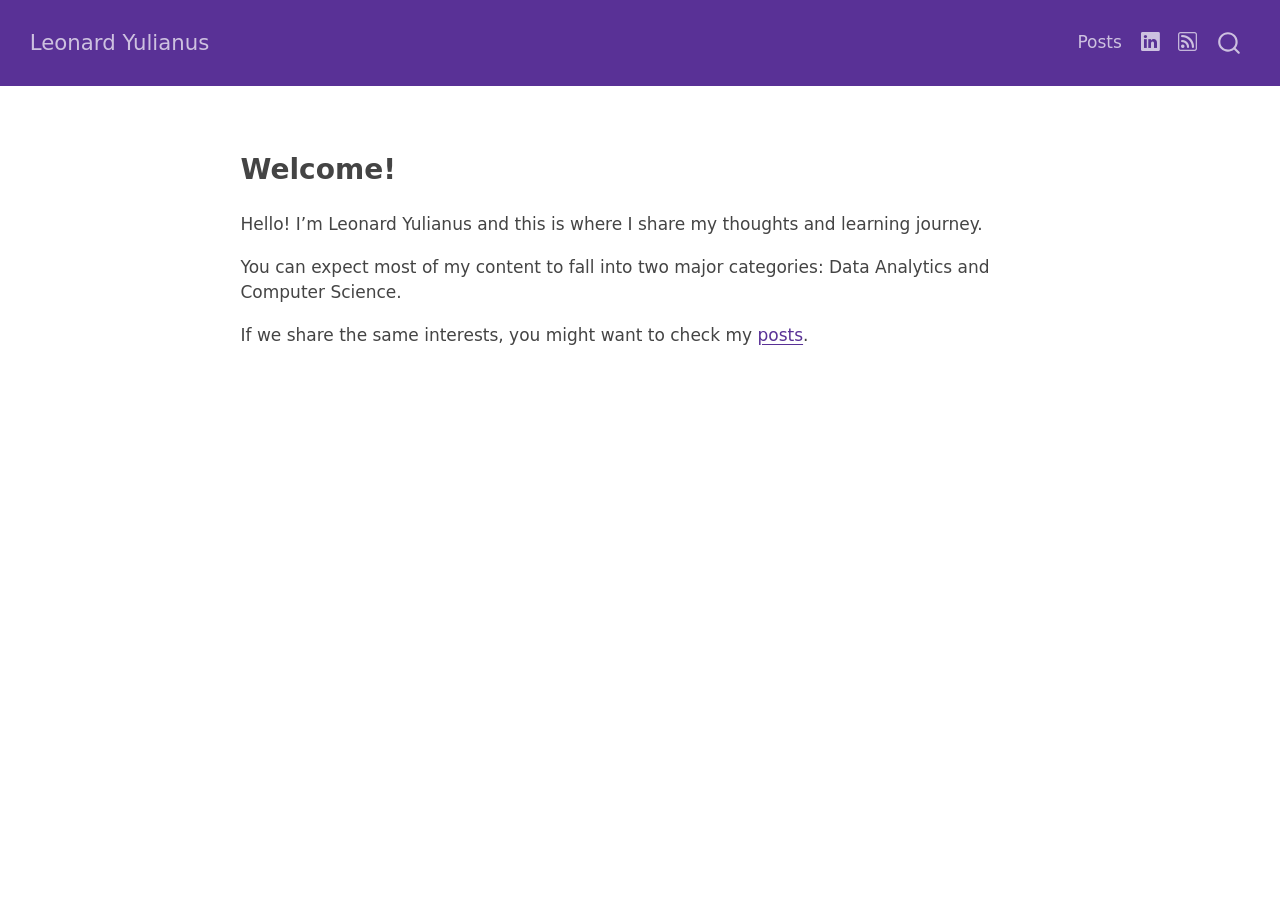
<file: index.html>
<!DOCTYPE html>
<html xmlns="http://www.w3.org/1999/xhtml" lang="en" xml:lang="en"><head>

<meta charset="utf-8">
<meta name="generator" content="quarto-1.8.26">

<meta name="viewport" content="width=device-width, initial-scale=1.0, user-scalable=yes">


<title>Leonard Yulianus</title>
<style>
code{white-space: pre-wrap;}
span.smallcaps{font-variant: small-caps;}
div.columns{display: flex; gap: min(4vw, 1.5em);}
div.column{flex: auto; overflow-x: auto;}
div.hanging-indent{margin-left: 1.5em; text-indent: -1.5em;}
ul.task-list{list-style: none;}
ul.task-list li input[type="checkbox"] {
  width: 0.8em;
  margin: 0 0.8em 0.2em -1em; /* quarto-specific, see https://github.com/quarto-dev/quarto-cli/issues/4556 */ 
  vertical-align: middle;
}
</style>


<script src="site_libs/quarto-nav/quarto-nav.js"></script>
<script src="site_libs/quarto-nav/headroom.min.js"></script>
<script src="site_libs/clipboard/clipboard.min.js"></script>
<script src="site_libs/quarto-search/autocomplete.umd.js"></script>
<script src="site_libs/quarto-search/fuse.min.js"></script>
<script src="site_libs/quarto-search/quarto-search.js"></script>
<meta name="quarto:offset" content="./">
<script src="site_libs/quarto-html/quarto.js" type="module"></script>
<script src="site_libs/quarto-html/tabsets/tabsets.js" type="module"></script>
<script src="site_libs/quarto-html/axe/axe-check.js" type="module"></script>
<script src="site_libs/quarto-html/popper.min.js"></script>
<script src="site_libs/quarto-html/tippy.umd.min.js"></script>
<link href="site_libs/quarto-html/tippy.css" rel="stylesheet">
<link href="site_libs/quarto-html/quarto-syntax-highlighting-587c61ba64f3a5504c4d52d930310e48.css" rel="stylesheet" id="quarto-text-highlighting-styles">
<script src="site_libs/bootstrap/bootstrap.min.js"></script>
<link href="site_libs/bootstrap/bootstrap-icons.css" rel="stylesheet">
<link href="site_libs/bootstrap/bootstrap-4ac633fbe50a0a69afdf1673e3f5e497.min.css" rel="stylesheet" append-hash="true" id="quarto-bootstrap" data-mode="light">
<script id="quarto-search-options" type="application/json">{
  "location": "navbar",
  "copy-button": false,
  "collapse-after": 3,
  "panel-placement": "end",
  "type": "overlay",
  "limit": 50,
  "keyboard-shortcut": [
    "f",
    "/",
    "s"
  ],
  "show-item-context": false,
  "language": {
    "search-no-results-text": "No results",
    "search-matching-documents-text": "matching documents",
    "search-copy-link-title": "Copy link to search",
    "search-hide-matches-text": "Hide additional matches",
    "search-more-match-text": "more match in this document",
    "search-more-matches-text": "more matches in this document",
    "search-clear-button-title": "Clear",
    "search-text-placeholder": "",
    "search-detached-cancel-button-title": "Cancel",
    "search-submit-button-title": "Submit",
    "search-label": "Search"
  }
}</script>
<script async="" src="https://www.googletagmanager.com/gtag/js?id=G-YJ31ZEQ0PZ"></script>

<script type="text/javascript">

window.dataLayer = window.dataLayer || [];
function gtag(){dataLayer.push(arguments);}
gtag('js', new Date());
gtag('config', 'G-YJ31ZEQ0PZ', { 'anonymize_ip': true});
</script>


<link rel="stylesheet" href="styles.css">
</head>

<body class="nav-fixed fullcontent quarto-light">

<div id="quarto-search-results"></div>
  <header id="quarto-header" class="headroom fixed-top">
    <nav class="navbar navbar-expand-lg " data-bs-theme="dark">
      <div class="navbar-container container-fluid">
      <div class="navbar-brand-container mx-auto">
    <a class="navbar-brand" href="./index.html">
    <span class="navbar-title">Leonard Yulianus</span>
    </a>
  </div>
            <div id="quarto-search" class="" title="Search"></div>
          <button class="navbar-toggler" type="button" data-bs-toggle="collapse" data-bs-target="#navbarCollapse" aria-controls="navbarCollapse" role="menu" aria-expanded="false" aria-label="Toggle navigation" onclick="if (window.quartoToggleHeadroom) { window.quartoToggleHeadroom(); }">
  <span class="navbar-toggler-icon"></span>
</button>
          <div class="collapse navbar-collapse" id="navbarCollapse">
            <ul class="navbar-nav navbar-nav-scroll ms-auto">
  <li class="nav-item">
    <a class="nav-link" href="./blog.html"> 
<span class="menu-text">Posts</span></a>
  </li>  
  <li class="nav-item compact">
    <a class="nav-link" href="https://www.linkedin.com/in/leonardys"> <i class="bi bi-linkedin" role="img">
</i> 
<span class="menu-text"></span></a>
  </li>  
  <li class="nav-item compact">
    <a class="nav-link" href="./index.xml"> <i class="bi bi-rss" role="img">
</i> 
<span class="menu-text"></span></a>
  </li>  
</ul>
          </div> <!-- /navcollapse -->
            <div class="quarto-navbar-tools">
</div>
      </div> <!-- /container-fluid -->
    </nav>
</header>
<!-- content -->
<div id="quarto-content" class="quarto-container page-columns page-rows-contents page-layout-article page-navbar">
<!-- sidebar -->
<!-- margin-sidebar -->
    
<!-- main -->
<div class="quarto-about-solana column-body">
  <div class="about-entity">
    <div class="entity-contents">
      <header id="title-block-header" class="quarto-title-block"></header> 
      <div class="about-contents"><main class="content" id="quarto-document-content">
<section id="welcome" class="level2">
<h2 data-anchor-id="welcome">Welcome!</h2>
<p>Hello! I’m Leonard Yulianus and this is where I share my thoughts and learning journey.</p>
<p>You can expect most of my content to fall into two major categories: Data Analytics and Computer Science.</p>
<p>If we share the same interests, you might want to check my <a href="blog.html">posts</a>.</p>


</section>
</main></div>
    </div>
  </div>
</div>
 <!-- /main -->
<script id="quarto-html-after-body" type="application/javascript">
  window.document.addEventListener("DOMContentLoaded", function (event) {
    const isCodeAnnotation = (el) => {
      for (const clz of el.classList) {
        if (clz.startsWith('code-annotation-')) {                     
          return true;
        }
      }
      return false;
    }
    const onCopySuccess = function(e) {
      // button target
      const button = e.trigger;
      // don't keep focus
      button.blur();
      // flash "checked"
      button.classList.add('code-copy-button-checked');
      var currentTitle = button.getAttribute("title");
      button.setAttribute("title", "Copied!");
      let tooltip;
      if (window.bootstrap) {
        button.setAttribute("data-bs-toggle", "tooltip");
        button.setAttribute("data-bs-placement", "left");
        button.setAttribute("data-bs-title", "Copied!");
        tooltip = new bootstrap.Tooltip(button, 
          { trigger: "manual", 
            customClass: "code-copy-button-tooltip",
            offset: [0, -8]});
        tooltip.show();    
      }
      setTimeout(function() {
        if (tooltip) {
          tooltip.hide();
          button.removeAttribute("data-bs-title");
          button.removeAttribute("data-bs-toggle");
          button.removeAttribute("data-bs-placement");
        }
        button.setAttribute("title", currentTitle);
        button.classList.remove('code-copy-button-checked');
      }, 1000);
      // clear code selection
      e.clearSelection();
    }
    const getTextToCopy = function(trigger) {
      const outerScaffold = trigger.parentElement.cloneNode(true);
      const codeEl = outerScaffold.querySelector('code');
      for (const childEl of codeEl.children) {
        if (isCodeAnnotation(childEl)) {
          childEl.remove();
        }
      }
      return codeEl.innerText;
    }
    const clipboard = new window.ClipboardJS('.code-copy-button:not([data-in-quarto-modal])', {
      text: getTextToCopy
    });
    clipboard.on('success', onCopySuccess);
    if (window.document.getElementById('quarto-embedded-source-code-modal')) {
      const clipboardModal = new window.ClipboardJS('.code-copy-button[data-in-quarto-modal]', {
        text: getTextToCopy,
        container: window.document.getElementById('quarto-embedded-source-code-modal')
      });
      clipboardModal.on('success', onCopySuccess);
    }
      var localhostRegex = new RegExp(/^(?:http|https):\/\/localhost\:?[0-9]*\//);
      var mailtoRegex = new RegExp(/^mailto:/);
        var filterRegex = new RegExp("https:\/\/leonardys\.github\.io");
      var isInternal = (href) => {
          return filterRegex.test(href) || localhostRegex.test(href) || mailtoRegex.test(href);
      }
      // Inspect non-navigation links and adorn them if external
     var links = window.document.querySelectorAll('a[href]:not(.nav-link):not(.navbar-brand):not(.toc-action):not(.sidebar-link):not(.sidebar-item-toggle):not(.pagination-link):not(.no-external):not([aria-hidden]):not(.dropdown-item):not(.quarto-navigation-tool):not(.about-link)');
      for (var i=0; i<links.length; i++) {
        const link = links[i];
        if (!isInternal(link.href)) {
          // undo the damage that might have been done by quarto-nav.js in the case of
          // links that we want to consider external
          if (link.dataset.originalHref !== undefined) {
            link.href = link.dataset.originalHref;
          }
        }
      }
    function tippyHover(el, contentFn, onTriggerFn, onUntriggerFn) {
      const config = {
        allowHTML: true,
        maxWidth: 500,
        delay: 100,
        arrow: false,
        appendTo: function(el) {
            return el.parentElement;
        },
        interactive: true,
        interactiveBorder: 10,
        theme: 'quarto',
        placement: 'bottom-start',
      };
      if (contentFn) {
        config.content = contentFn;
      }
      if (onTriggerFn) {
        config.onTrigger = onTriggerFn;
      }
      if (onUntriggerFn) {
        config.onUntrigger = onUntriggerFn;
      }
      window.tippy(el, config); 
    }
    const noterefs = window.document.querySelectorAll('a[role="doc-noteref"]');
    for (var i=0; i<noterefs.length; i++) {
      const ref = noterefs[i];
      tippyHover(ref, function() {
        // use id or data attribute instead here
        let href = ref.getAttribute('data-footnote-href') || ref.getAttribute('href');
        try { href = new URL(href).hash; } catch {}
        const id = href.replace(/^#\/?/, "");
        const note = window.document.getElementById(id);
        if (note) {
          return note.innerHTML;
        } else {
          return "";
        }
      });
    }
    const xrefs = window.document.querySelectorAll('a.quarto-xref');
    const processXRef = (id, note) => {
      // Strip column container classes
      const stripColumnClz = (el) => {
        el.classList.remove("page-full", "page-columns");
        if (el.children) {
          for (const child of el.children) {
            stripColumnClz(child);
          }
        }
      }
      stripColumnClz(note)
      if (id === null || id.startsWith('sec-')) {
        // Special case sections, only their first couple elements
        const container = document.createElement("div");
        if (note.children && note.children.length > 2) {
          container.appendChild(note.children[0].cloneNode(true));
          for (let i = 1; i < note.children.length; i++) {
            const child = note.children[i];
            if (child.tagName === "P" && child.innerText === "") {
              continue;
            } else {
              container.appendChild(child.cloneNode(true));
              break;
            }
          }
          if (window.Quarto?.typesetMath) {
            window.Quarto.typesetMath(container);
          }
          return container.innerHTML
        } else {
          if (window.Quarto?.typesetMath) {
            window.Quarto.typesetMath(note);
          }
          return note.innerHTML;
        }
      } else {
        // Remove any anchor links if they are present
        const anchorLink = note.querySelector('a.anchorjs-link');
        if (anchorLink) {
          anchorLink.remove();
        }
        if (window.Quarto?.typesetMath) {
          window.Quarto.typesetMath(note);
        }
        if (note.classList.contains("callout")) {
          return note.outerHTML;
        } else {
          return note.innerHTML;
        }
      }
    }
    for (var i=0; i<xrefs.length; i++) {
      const xref = xrefs[i];
      tippyHover(xref, undefined, function(instance) {
        instance.disable();
        let url = xref.getAttribute('href');
        let hash = undefined; 
        if (url.startsWith('#')) {
          hash = url;
        } else {
          try { hash = new URL(url).hash; } catch {}
        }
        if (hash) {
          const id = hash.replace(/^#\/?/, "");
          const note = window.document.getElementById(id);
          if (note !== null) {
            try {
              const html = processXRef(id, note.cloneNode(true));
              instance.setContent(html);
            } finally {
              instance.enable();
              instance.show();
            }
          } else {
            // See if we can fetch this
            fetch(url.split('#')[0])
            .then(res => res.text())
            .then(html => {
              const parser = new DOMParser();
              const htmlDoc = parser.parseFromString(html, "text/html");
              const note = htmlDoc.getElementById(id);
              if (note !== null) {
                const html = processXRef(id, note);
                instance.setContent(html);
              } 
            }).finally(() => {
              instance.enable();
              instance.show();
            });
          }
        } else {
          // See if we can fetch a full url (with no hash to target)
          // This is a special case and we should probably do some content thinning / targeting
          fetch(url)
          .then(res => res.text())
          .then(html => {
            const parser = new DOMParser();
            const htmlDoc = parser.parseFromString(html, "text/html");
            const note = htmlDoc.querySelector('main.content');
            if (note !== null) {
              // This should only happen for chapter cross references
              // (since there is no id in the URL)
              // remove the first header
              if (note.children.length > 0 && note.children[0].tagName === "HEADER") {
                note.children[0].remove();
              }
              const html = processXRef(null, note);
              instance.setContent(html);
            } 
          }).finally(() => {
            instance.enable();
            instance.show();
          });
        }
      }, function(instance) {
      });
    }
        let selectedAnnoteEl;
        const selectorForAnnotation = ( cell, annotation) => {
          let cellAttr = 'data-code-cell="' + cell + '"';
          let lineAttr = 'data-code-annotation="' +  annotation + '"';
          const selector = 'span[' + cellAttr + '][' + lineAttr + ']';
          return selector;
        }
        const selectCodeLines = (annoteEl) => {
          const doc = window.document;
          const targetCell = annoteEl.getAttribute("data-target-cell");
          const targetAnnotation = annoteEl.getAttribute("data-target-annotation");
          const annoteSpan = window.document.querySelector(selectorForAnnotation(targetCell, targetAnnotation));
          const lines = annoteSpan.getAttribute("data-code-lines").split(",");
          const lineIds = lines.map((line) => {
            return targetCell + "-" + line;
          })
          let top = null;
          let height = null;
          let parent = null;
          if (lineIds.length > 0) {
              //compute the position of the single el (top and bottom and make a div)
              const el = window.document.getElementById(lineIds[0]);
              top = el.offsetTop;
              height = el.offsetHeight;
              parent = el.parentElement.parentElement;
            if (lineIds.length > 1) {
              const lastEl = window.document.getElementById(lineIds[lineIds.length - 1]);
              const bottom = lastEl.offsetTop + lastEl.offsetHeight;
              height = bottom - top;
            }
            if (top !== null && height !== null && parent !== null) {
              // cook up a div (if necessary) and position it 
              let div = window.document.getElementById("code-annotation-line-highlight");
              if (div === null) {
                div = window.document.createElement("div");
                div.setAttribute("id", "code-annotation-line-highlight");
                div.style.position = 'absolute';
                parent.appendChild(div);
              }
              div.style.top = top - 2 + "px";
              div.style.height = height + 4 + "px";
              div.style.left = 0;
              let gutterDiv = window.document.getElementById("code-annotation-line-highlight-gutter");
              if (gutterDiv === null) {
                gutterDiv = window.document.createElement("div");
                gutterDiv.setAttribute("id", "code-annotation-line-highlight-gutter");
                gutterDiv.style.position = 'absolute';
                const codeCell = window.document.getElementById(targetCell);
                const gutter = codeCell.querySelector('.code-annotation-gutter');
                gutter.appendChild(gutterDiv);
              }
              gutterDiv.style.top = top - 2 + "px";
              gutterDiv.style.height = height + 4 + "px";
            }
            selectedAnnoteEl = annoteEl;
          }
        };
        const unselectCodeLines = () => {
          const elementsIds = ["code-annotation-line-highlight", "code-annotation-line-highlight-gutter"];
          elementsIds.forEach((elId) => {
            const div = window.document.getElementById(elId);
            if (div) {
              div.remove();
            }
          });
          selectedAnnoteEl = undefined;
        };
          // Handle positioning of the toggle
      window.addEventListener(
        "resize",
        throttle(() => {
          elRect = undefined;
          if (selectedAnnoteEl) {
            selectCodeLines(selectedAnnoteEl);
          }
        }, 10)
      );
      function throttle(fn, ms) {
      let throttle = false;
      let timer;
        return (...args) => {
          if(!throttle) { // first call gets through
              fn.apply(this, args);
              throttle = true;
          } else { // all the others get throttled
              if(timer) clearTimeout(timer); // cancel #2
              timer = setTimeout(() => {
                fn.apply(this, args);
                timer = throttle = false;
              }, ms);
          }
        };
      }
        // Attach click handler to the DT
        const annoteDls = window.document.querySelectorAll('dt[data-target-cell]');
        for (const annoteDlNode of annoteDls) {
          annoteDlNode.addEventListener('click', (event) => {
            const clickedEl = event.target;
            if (clickedEl !== selectedAnnoteEl) {
              unselectCodeLines();
              const activeEl = window.document.querySelector('dt[data-target-cell].code-annotation-active');
              if (activeEl) {
                activeEl.classList.remove('code-annotation-active');
              }
              selectCodeLines(clickedEl);
              clickedEl.classList.add('code-annotation-active');
            } else {
              // Unselect the line
              unselectCodeLines();
              clickedEl.classList.remove('code-annotation-active');
            }
          });
        }
    const findCites = (el) => {
      const parentEl = el.parentElement;
      if (parentEl) {
        const cites = parentEl.dataset.cites;
        if (cites) {
          return {
            el,
            cites: cites.split(' ')
          };
        } else {
          return findCites(el.parentElement)
        }
      } else {
        return undefined;
      }
    };
    var bibliorefs = window.document.querySelectorAll('a[role="doc-biblioref"]');
    for (var i=0; i<bibliorefs.length; i++) {
      const ref = bibliorefs[i];
      const citeInfo = findCites(ref);
      if (citeInfo) {
        tippyHover(citeInfo.el, function() {
          var popup = window.document.createElement('div');
          citeInfo.cites.forEach(function(cite) {
            var citeDiv = window.document.createElement('div');
            citeDiv.classList.add('hanging-indent');
            citeDiv.classList.add('csl-entry');
            var biblioDiv = window.document.getElementById('ref-' + cite);
            if (biblioDiv) {
              citeDiv.innerHTML = biblioDiv.innerHTML;
            }
            popup.appendChild(citeDiv);
          });
          return popup.innerHTML;
        });
      }
    }
  });
  </script>
</div> <!-- /content -->




</body></html>
</file>
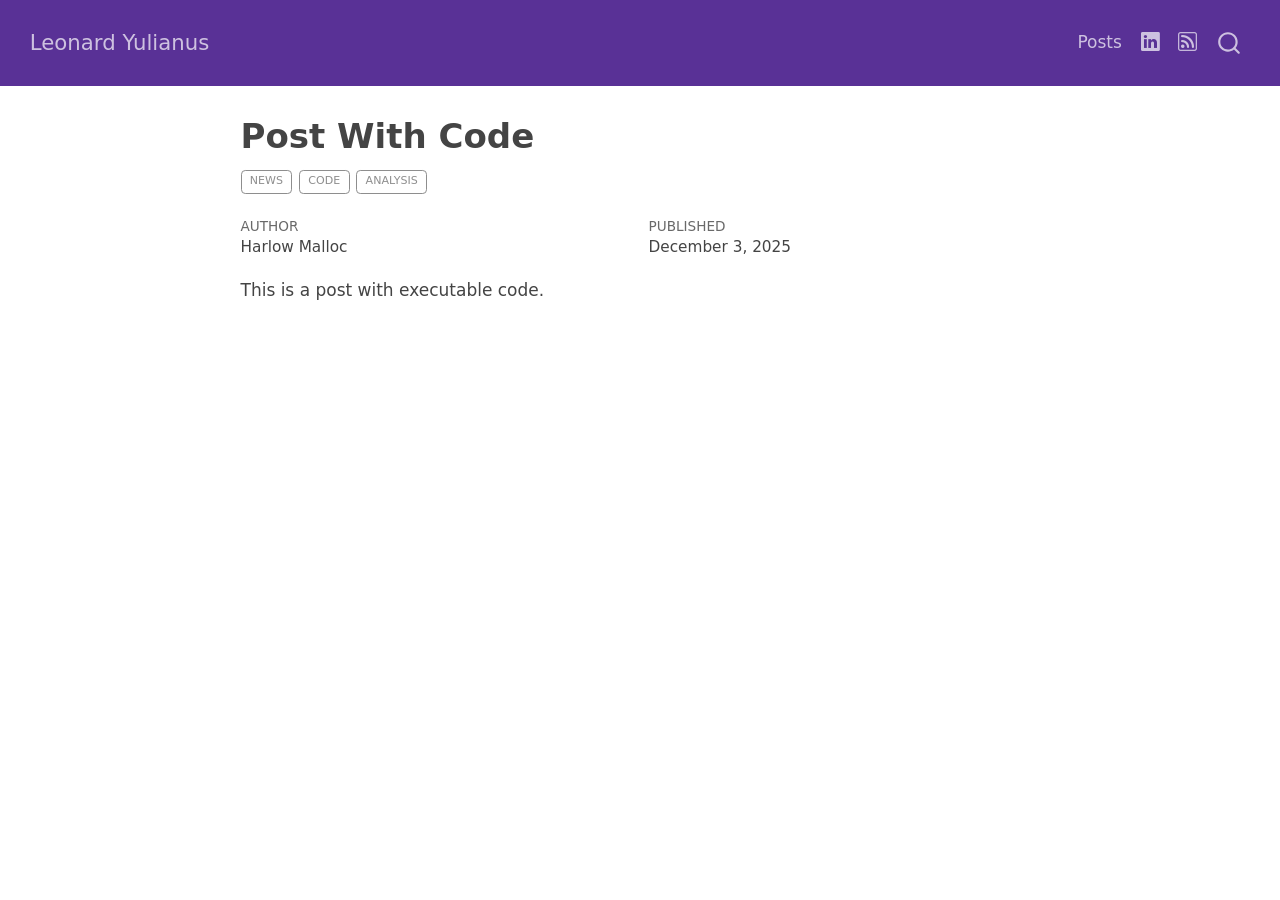
<file: posts/post-with-code/index.html>
<!DOCTYPE html>
<html xmlns="http://www.w3.org/1999/xhtml" lang="en" xml:lang="en"><head>

<meta charset="utf-8">
<meta name="generator" content="quarto-1.8.26">

<meta name="viewport" content="width=device-width, initial-scale=1.0, user-scalable=yes">

<meta name="author" content="Harlow Malloc">
<meta name="dcterms.date" content="2025-12-03">

<title>Post With Code – Leonard Yulianus</title>
<style>
code{white-space: pre-wrap;}
span.smallcaps{font-variant: small-caps;}
div.columns{display: flex; gap: min(4vw, 1.5em);}
div.column{flex: auto; overflow-x: auto;}
div.hanging-indent{margin-left: 1.5em; text-indent: -1.5em;}
ul.task-list{list-style: none;}
ul.task-list li input[type="checkbox"] {
  width: 0.8em;
  margin: 0 0.8em 0.2em -1em; /* quarto-specific, see https://github.com/quarto-dev/quarto-cli/issues/4556 */ 
  vertical-align: middle;
}
</style>


<script src="../../site_libs/quarto-nav/quarto-nav.js"></script>
<script src="../../site_libs/quarto-nav/headroom.min.js"></script>
<script src="../../site_libs/clipboard/clipboard.min.js"></script>
<script src="../../site_libs/quarto-search/autocomplete.umd.js"></script>
<script src="../../site_libs/quarto-search/fuse.min.js"></script>
<script src="../../site_libs/quarto-search/quarto-search.js"></script>
<meta name="quarto:offset" content="../../">
<script src="../../site_libs/quarto-html/quarto.js" type="module"></script>
<script src="../../site_libs/quarto-html/tabsets/tabsets.js" type="module"></script>
<script src="../../site_libs/quarto-html/axe/axe-check.js" type="module"></script>
<script src="../../site_libs/quarto-html/popper.min.js"></script>
<script src="../../site_libs/quarto-html/tippy.umd.min.js"></script>
<script src="../../site_libs/quarto-html/anchor.min.js"></script>
<link href="../../site_libs/quarto-html/tippy.css" rel="stylesheet">
<link href="../../site_libs/quarto-html/quarto-syntax-highlighting-587c61ba64f3a5504c4d52d930310e48.css" rel="stylesheet" id="quarto-text-highlighting-styles">
<script src="../../site_libs/bootstrap/bootstrap.min.js"></script>
<link href="../../site_libs/bootstrap/bootstrap-icons.css" rel="stylesheet">
<link href="../../site_libs/bootstrap/bootstrap-4ac633fbe50a0a69afdf1673e3f5e497.min.css" rel="stylesheet" append-hash="true" id="quarto-bootstrap" data-mode="light">
<script id="quarto-search-options" type="application/json">{
  "location": "navbar",
  "copy-button": false,
  "collapse-after": 3,
  "panel-placement": "end",
  "type": "overlay",
  "limit": 50,
  "keyboard-shortcut": [
    "f",
    "/",
    "s"
  ],
  "show-item-context": false,
  "language": {
    "search-no-results-text": "No results",
    "search-matching-documents-text": "matching documents",
    "search-copy-link-title": "Copy link to search",
    "search-hide-matches-text": "Hide additional matches",
    "search-more-match-text": "more match in this document",
    "search-more-matches-text": "more matches in this document",
    "search-clear-button-title": "Clear",
    "search-text-placeholder": "",
    "search-detached-cancel-button-title": "Cancel",
    "search-submit-button-title": "Submit",
    "search-label": "Search"
  }
}</script>


<link rel="stylesheet" href="../../styles.css">
</head>

<body class="nav-fixed fullcontent quarto-light">

<div id="quarto-search-results"></div>
  <header id="quarto-header" class="headroom fixed-top">
    <nav class="navbar navbar-expand-lg " data-bs-theme="dark">
      <div class="navbar-container container-fluid">
      <div class="navbar-brand-container mx-auto">
    <a class="navbar-brand" href="../../index.html">
    <span class="navbar-title">Leonard Yulianus</span>
    </a>
  </div>
            <div id="quarto-search" class="" title="Search"></div>
          <button class="navbar-toggler" type="button" data-bs-toggle="collapse" data-bs-target="#navbarCollapse" aria-controls="navbarCollapse" role="menu" aria-expanded="false" aria-label="Toggle navigation" onclick="if (window.quartoToggleHeadroom) { window.quartoToggleHeadroom(); }">
  <span class="navbar-toggler-icon"></span>
</button>
          <div class="collapse navbar-collapse" id="navbarCollapse">
            <ul class="navbar-nav navbar-nav-scroll ms-auto">
  <li class="nav-item">
    <a class="nav-link" href="../../blog.html"> 
<span class="menu-text">Posts</span></a>
  </li>  
  <li class="nav-item compact">
    <a class="nav-link" href="https://www.linkedin.com/in/leonardys"> <i class="bi bi-linkedin" role="img">
</i> 
<span class="menu-text"></span></a>
  </li>  
  <li class="nav-item compact">
    <a class="nav-link" href="../../index.xml"> <i class="bi bi-rss" role="img">
</i> 
<span class="menu-text"></span></a>
  </li>  
</ul>
          </div> <!-- /navcollapse -->
            <div class="quarto-navbar-tools">
</div>
      </div> <!-- /container-fluid -->
    </nav>
</header>
<!-- content -->
<div id="quarto-content" class="quarto-container page-columns page-rows-contents page-layout-article page-navbar">
<!-- sidebar -->
<!-- margin-sidebar -->
    
<!-- main -->
<main class="content" id="quarto-document-content">

<header id="title-block-header" class="quarto-title-block default">
<div class="quarto-title">
<h1 class="title">Post With Code</h1>
  <div class="quarto-categories">
    <div class="quarto-category">news</div>
    <div class="quarto-category">code</div>
    <div class="quarto-category">analysis</div>
  </div>
  </div>



<div class="quarto-title-meta">

    <div>
    <div class="quarto-title-meta-heading">Author</div>
    <div class="quarto-title-meta-contents">
             <p>Harlow Malloc </p>
          </div>
  </div>
    
    <div>
    <div class="quarto-title-meta-heading">Published</div>
    <div class="quarto-title-meta-contents">
      <p class="date">December 3, 2025</p>
    </div>
  </div>
  
    
  </div>
  


</header>


<p>This is a post with executable code.</p>



</main> <!-- /main -->
<script id="quarto-html-after-body" type="application/javascript">
  window.document.addEventListener("DOMContentLoaded", function (event) {
    const icon = "";
    const anchorJS = new window.AnchorJS();
    anchorJS.options = {
      placement: 'right',
      icon: icon
    };
    anchorJS.add('.anchored');
    const isCodeAnnotation = (el) => {
      for (const clz of el.classList) {
        if (clz.startsWith('code-annotation-')) {                     
          return true;
        }
      }
      return false;
    }
    const onCopySuccess = function(e) {
      // button target
      const button = e.trigger;
      // don't keep focus
      button.blur();
      // flash "checked"
      button.classList.add('code-copy-button-checked');
      var currentTitle = button.getAttribute("title");
      button.setAttribute("title", "Copied!");
      let tooltip;
      if (window.bootstrap) {
        button.setAttribute("data-bs-toggle", "tooltip");
        button.setAttribute("data-bs-placement", "left");
        button.setAttribute("data-bs-title", "Copied!");
        tooltip = new bootstrap.Tooltip(button, 
          { trigger: "manual", 
            customClass: "code-copy-button-tooltip",
            offset: [0, -8]});
        tooltip.show();    
      }
      setTimeout(function() {
        if (tooltip) {
          tooltip.hide();
          button.removeAttribute("data-bs-title");
          button.removeAttribute("data-bs-toggle");
          button.removeAttribute("data-bs-placement");
        }
        button.setAttribute("title", currentTitle);
        button.classList.remove('code-copy-button-checked');
      }, 1000);
      // clear code selection
      e.clearSelection();
    }
    const getTextToCopy = function(trigger) {
      const outerScaffold = trigger.parentElement.cloneNode(true);
      const codeEl = outerScaffold.querySelector('code');
      for (const childEl of codeEl.children) {
        if (isCodeAnnotation(childEl)) {
          childEl.remove();
        }
      }
      return codeEl.innerText;
    }
    const clipboard = new window.ClipboardJS('.code-copy-button:not([data-in-quarto-modal])', {
      text: getTextToCopy
    });
    clipboard.on('success', onCopySuccess);
    if (window.document.getElementById('quarto-embedded-source-code-modal')) {
      const clipboardModal = new window.ClipboardJS('.code-copy-button[data-in-quarto-modal]', {
        text: getTextToCopy,
        container: window.document.getElementById('quarto-embedded-source-code-modal')
      });
      clipboardModal.on('success', onCopySuccess);
    }
      var localhostRegex = new RegExp(/^(?:http|https):\/\/localhost\:?[0-9]*\//);
      var mailtoRegex = new RegExp(/^mailto:/);
        var filterRegex = new RegExp("https:\/\/leonardys\.github\.io");
      var isInternal = (href) => {
          return filterRegex.test(href) || localhostRegex.test(href) || mailtoRegex.test(href);
      }
      // Inspect non-navigation links and adorn them if external
     var links = window.document.querySelectorAll('a[href]:not(.nav-link):not(.navbar-brand):not(.toc-action):not(.sidebar-link):not(.sidebar-item-toggle):not(.pagination-link):not(.no-external):not([aria-hidden]):not(.dropdown-item):not(.quarto-navigation-tool):not(.about-link)');
      for (var i=0; i<links.length; i++) {
        const link = links[i];
        if (!isInternal(link.href)) {
          // undo the damage that might have been done by quarto-nav.js in the case of
          // links that we want to consider external
          if (link.dataset.originalHref !== undefined) {
            link.href = link.dataset.originalHref;
          }
        }
      }
    function tippyHover(el, contentFn, onTriggerFn, onUntriggerFn) {
      const config = {
        allowHTML: true,
        maxWidth: 500,
        delay: 100,
        arrow: false,
        appendTo: function(el) {
            return el.parentElement;
        },
        interactive: true,
        interactiveBorder: 10,
        theme: 'quarto',
        placement: 'bottom-start',
      };
      if (contentFn) {
        config.content = contentFn;
      }
      if (onTriggerFn) {
        config.onTrigger = onTriggerFn;
      }
      if (onUntriggerFn) {
        config.onUntrigger = onUntriggerFn;
      }
      window.tippy(el, config); 
    }
    const noterefs = window.document.querySelectorAll('a[role="doc-noteref"]');
    for (var i=0; i<noterefs.length; i++) {
      const ref = noterefs[i];
      tippyHover(ref, function() {
        // use id or data attribute instead here
        let href = ref.getAttribute('data-footnote-href') || ref.getAttribute('href');
        try { href = new URL(href).hash; } catch {}
        const id = href.replace(/^#\/?/, "");
        const note = window.document.getElementById(id);
        if (note) {
          return note.innerHTML;
        } else {
          return "";
        }
      });
    }
    const xrefs = window.document.querySelectorAll('a.quarto-xref');
    const processXRef = (id, note) => {
      // Strip column container classes
      const stripColumnClz = (el) => {
        el.classList.remove("page-full", "page-columns");
        if (el.children) {
          for (const child of el.children) {
            stripColumnClz(child);
          }
        }
      }
      stripColumnClz(note)
      if (id === null || id.startsWith('sec-')) {
        // Special case sections, only their first couple elements
        const container = document.createElement("div");
        if (note.children && note.children.length > 2) {
          container.appendChild(note.children[0].cloneNode(true));
          for (let i = 1; i < note.children.length; i++) {
            const child = note.children[i];
            if (child.tagName === "P" && child.innerText === "") {
              continue;
            } else {
              container.appendChild(child.cloneNode(true));
              break;
            }
          }
          if (window.Quarto?.typesetMath) {
            window.Quarto.typesetMath(container);
          }
          return container.innerHTML
        } else {
          if (window.Quarto?.typesetMath) {
            window.Quarto.typesetMath(note);
          }
          return note.innerHTML;
        }
      } else {
        // Remove any anchor links if they are present
        const anchorLink = note.querySelector('a.anchorjs-link');
        if (anchorLink) {
          anchorLink.remove();
        }
        if (window.Quarto?.typesetMath) {
          window.Quarto.typesetMath(note);
        }
        if (note.classList.contains("callout")) {
          return note.outerHTML;
        } else {
          return note.innerHTML;
        }
      }
    }
    for (var i=0; i<xrefs.length; i++) {
      const xref = xrefs[i];
      tippyHover(xref, undefined, function(instance) {
        instance.disable();
        let url = xref.getAttribute('href');
        let hash = undefined; 
        if (url.startsWith('#')) {
          hash = url;
        } else {
          try { hash = new URL(url).hash; } catch {}
        }
        if (hash) {
          const id = hash.replace(/^#\/?/, "");
          const note = window.document.getElementById(id);
          if (note !== null) {
            try {
              const html = processXRef(id, note.cloneNode(true));
              instance.setContent(html);
            } finally {
              instance.enable();
              instance.show();
            }
          } else {
            // See if we can fetch this
            fetch(url.split('#')[0])
            .then(res => res.text())
            .then(html => {
              const parser = new DOMParser();
              const htmlDoc = parser.parseFromString(html, "text/html");
              const note = htmlDoc.getElementById(id);
              if (note !== null) {
                const html = processXRef(id, note);
                instance.setContent(html);
              } 
            }).finally(() => {
              instance.enable();
              instance.show();
            });
          }
        } else {
          // See if we can fetch a full url (with no hash to target)
          // This is a special case and we should probably do some content thinning / targeting
          fetch(url)
          .then(res => res.text())
          .then(html => {
            const parser = new DOMParser();
            const htmlDoc = parser.parseFromString(html, "text/html");
            const note = htmlDoc.querySelector('main.content');
            if (note !== null) {
              // This should only happen for chapter cross references
              // (since there is no id in the URL)
              // remove the first header
              if (note.children.length > 0 && note.children[0].tagName === "HEADER") {
                note.children[0].remove();
              }
              const html = processXRef(null, note);
              instance.setContent(html);
            } 
          }).finally(() => {
            instance.enable();
            instance.show();
          });
        }
      }, function(instance) {
      });
    }
        let selectedAnnoteEl;
        const selectorForAnnotation = ( cell, annotation) => {
          let cellAttr = 'data-code-cell="' + cell + '"';
          let lineAttr = 'data-code-annotation="' +  annotation + '"';
          const selector = 'span[' + cellAttr + '][' + lineAttr + ']';
          return selector;
        }
        const selectCodeLines = (annoteEl) => {
          const doc = window.document;
          const targetCell = annoteEl.getAttribute("data-target-cell");
          const targetAnnotation = annoteEl.getAttribute("data-target-annotation");
          const annoteSpan = window.document.querySelector(selectorForAnnotation(targetCell, targetAnnotation));
          const lines = annoteSpan.getAttribute("data-code-lines").split(",");
          const lineIds = lines.map((line) => {
            return targetCell + "-" + line;
          })
          let top = null;
          let height = null;
          let parent = null;
          if (lineIds.length > 0) {
              //compute the position of the single el (top and bottom and make a div)
              const el = window.document.getElementById(lineIds[0]);
              top = el.offsetTop;
              height = el.offsetHeight;
              parent = el.parentElement.parentElement;
            if (lineIds.length > 1) {
              const lastEl = window.document.getElementById(lineIds[lineIds.length - 1]);
              const bottom = lastEl.offsetTop + lastEl.offsetHeight;
              height = bottom - top;
            }
            if (top !== null && height !== null && parent !== null) {
              // cook up a div (if necessary) and position it 
              let div = window.document.getElementById("code-annotation-line-highlight");
              if (div === null) {
                div = window.document.createElement("div");
                div.setAttribute("id", "code-annotation-line-highlight");
                div.style.position = 'absolute';
                parent.appendChild(div);
              }
              div.style.top = top - 2 + "px";
              div.style.height = height + 4 + "px";
              div.style.left = 0;
              let gutterDiv = window.document.getElementById("code-annotation-line-highlight-gutter");
              if (gutterDiv === null) {
                gutterDiv = window.document.createElement("div");
                gutterDiv.setAttribute("id", "code-annotation-line-highlight-gutter");
                gutterDiv.style.position = 'absolute';
                const codeCell = window.document.getElementById(targetCell);
                const gutter = codeCell.querySelector('.code-annotation-gutter');
                gutter.appendChild(gutterDiv);
              }
              gutterDiv.style.top = top - 2 + "px";
              gutterDiv.style.height = height + 4 + "px";
            }
            selectedAnnoteEl = annoteEl;
          }
        };
        const unselectCodeLines = () => {
          const elementsIds = ["code-annotation-line-highlight", "code-annotation-line-highlight-gutter"];
          elementsIds.forEach((elId) => {
            const div = window.document.getElementById(elId);
            if (div) {
              div.remove();
            }
          });
          selectedAnnoteEl = undefined;
        };
          // Handle positioning of the toggle
      window.addEventListener(
        "resize",
        throttle(() => {
          elRect = undefined;
          if (selectedAnnoteEl) {
            selectCodeLines(selectedAnnoteEl);
          }
        }, 10)
      );
      function throttle(fn, ms) {
      let throttle = false;
      let timer;
        return (...args) => {
          if(!throttle) { // first call gets through
              fn.apply(this, args);
              throttle = true;
          } else { // all the others get throttled
              if(timer) clearTimeout(timer); // cancel #2
              timer = setTimeout(() => {
                fn.apply(this, args);
                timer = throttle = false;
              }, ms);
          }
        };
      }
        // Attach click handler to the DT
        const annoteDls = window.document.querySelectorAll('dt[data-target-cell]');
        for (const annoteDlNode of annoteDls) {
          annoteDlNode.addEventListener('click', (event) => {
            const clickedEl = event.target;
            if (clickedEl !== selectedAnnoteEl) {
              unselectCodeLines();
              const activeEl = window.document.querySelector('dt[data-target-cell].code-annotation-active');
              if (activeEl) {
                activeEl.classList.remove('code-annotation-active');
              }
              selectCodeLines(clickedEl);
              clickedEl.classList.add('code-annotation-active');
            } else {
              // Unselect the line
              unselectCodeLines();
              clickedEl.classList.remove('code-annotation-active');
            }
          });
        }
    const findCites = (el) => {
      const parentEl = el.parentElement;
      if (parentEl) {
        const cites = parentEl.dataset.cites;
        if (cites) {
          return {
            el,
            cites: cites.split(' ')
          };
        } else {
          return findCites(el.parentElement)
        }
      } else {
        return undefined;
      }
    };
    var bibliorefs = window.document.querySelectorAll('a[role="doc-biblioref"]');
    for (var i=0; i<bibliorefs.length; i++) {
      const ref = bibliorefs[i];
      const citeInfo = findCites(ref);
      if (citeInfo) {
        tippyHover(citeInfo.el, function() {
          var popup = window.document.createElement('div');
          citeInfo.cites.forEach(function(cite) {
            var citeDiv = window.document.createElement('div');
            citeDiv.classList.add('hanging-indent');
            citeDiv.classList.add('csl-entry');
            var biblioDiv = window.document.getElementById('ref-' + cite);
            if (biblioDiv) {
              citeDiv.innerHTML = biblioDiv.innerHTML;
            }
            popup.appendChild(citeDiv);
          });
          return popup.innerHTML;
        });
      }
    }
  });
  </script>
</div> <!-- /content -->




</body></html>
</file>
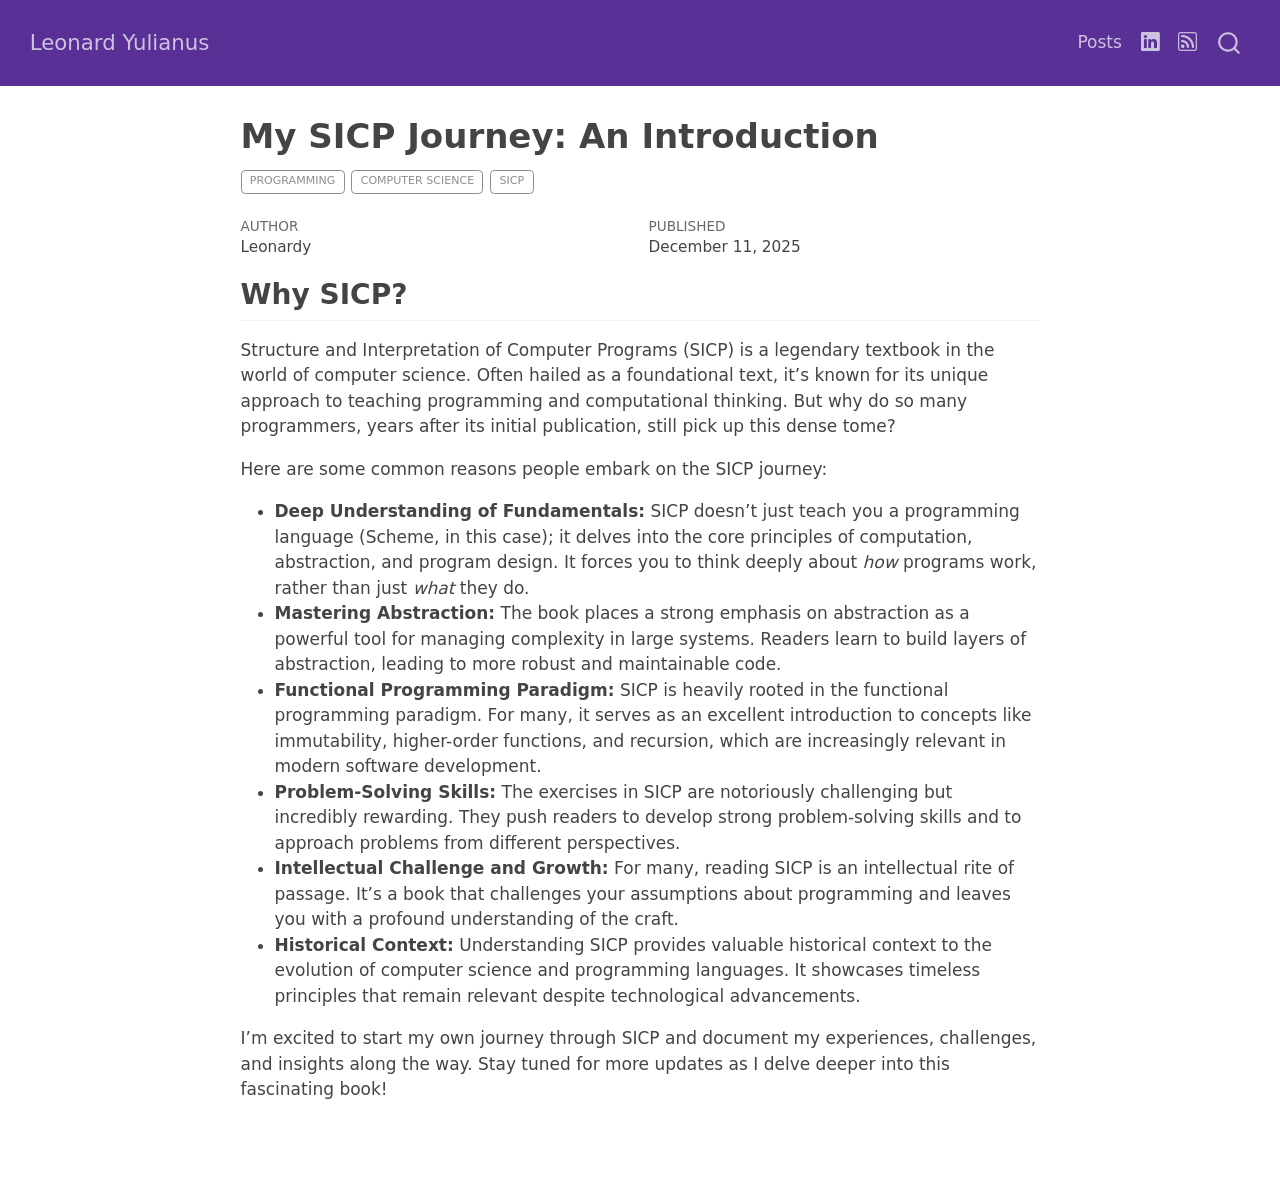
<file: posts/sicp-experience.html>
<!DOCTYPE html>
<html xmlns="http://www.w3.org/1999/xhtml" lang="en" xml:lang="en"><head>

<meta charset="utf-8">
<meta name="generator" content="quarto-1.8.26">

<meta name="viewport" content="width=device-width, initial-scale=1.0, user-scalable=yes">

<meta name="author" content="Leonardy">
<meta name="dcterms.date" content="2025-12-11">

<title>My SICP Journey: An Introduction – Leonard Yulianus</title>
<style>
code{white-space: pre-wrap;}
span.smallcaps{font-variant: small-caps;}
div.columns{display: flex; gap: min(4vw, 1.5em);}
div.column{flex: auto; overflow-x: auto;}
div.hanging-indent{margin-left: 1.5em; text-indent: -1.5em;}
ul.task-list{list-style: none;}
ul.task-list li input[type="checkbox"] {
  width: 0.8em;
  margin: 0 0.8em 0.2em -1em; /* quarto-specific, see https://github.com/quarto-dev/quarto-cli/issues/4556 */ 
  vertical-align: middle;
}
</style>


<script src="../site_libs/quarto-nav/quarto-nav.js"></script>
<script src="../site_libs/quarto-nav/headroom.min.js"></script>
<script src="../site_libs/clipboard/clipboard.min.js"></script>
<script src="../site_libs/quarto-search/autocomplete.umd.js"></script>
<script src="../site_libs/quarto-search/fuse.min.js"></script>
<script src="../site_libs/quarto-search/quarto-search.js"></script>
<meta name="quarto:offset" content="../">
<script src="../site_libs/quarto-html/quarto.js" type="module"></script>
<script src="../site_libs/quarto-html/tabsets/tabsets.js" type="module"></script>
<script src="../site_libs/quarto-html/axe/axe-check.js" type="module"></script>
<script src="../site_libs/quarto-html/popper.min.js"></script>
<script src="../site_libs/quarto-html/tippy.umd.min.js"></script>
<script src="../site_libs/quarto-html/anchor.min.js"></script>
<link href="../site_libs/quarto-html/tippy.css" rel="stylesheet">
<link href="../site_libs/quarto-html/quarto-syntax-highlighting-587c61ba64f3a5504c4d52d930310e48.css" rel="stylesheet" id="quarto-text-highlighting-styles">
<script src="../site_libs/bootstrap/bootstrap.min.js"></script>
<link href="../site_libs/bootstrap/bootstrap-icons.css" rel="stylesheet">
<link href="../site_libs/bootstrap/bootstrap-4ac633fbe50a0a69afdf1673e3f5e497.min.css" rel="stylesheet" append-hash="true" id="quarto-bootstrap" data-mode="light">
<script id="quarto-search-options" type="application/json">{
  "location": "navbar",
  "copy-button": false,
  "collapse-after": 3,
  "panel-placement": "end",
  "type": "overlay",
  "limit": 50,
  "keyboard-shortcut": [
    "f",
    "/",
    "s"
  ],
  "show-item-context": false,
  "language": {
    "search-no-results-text": "No results",
    "search-matching-documents-text": "matching documents",
    "search-copy-link-title": "Copy link to search",
    "search-hide-matches-text": "Hide additional matches",
    "search-more-match-text": "more match in this document",
    "search-more-matches-text": "more matches in this document",
    "search-clear-button-title": "Clear",
    "search-text-placeholder": "",
    "search-detached-cancel-button-title": "Cancel",
    "search-submit-button-title": "Submit",
    "search-label": "Search"
  }
}</script>


<link rel="stylesheet" href="../styles.css">
</head>

<body class="nav-fixed fullcontent quarto-light">

<div id="quarto-search-results"></div>
  <header id="quarto-header" class="headroom fixed-top">
    <nav class="navbar navbar-expand-lg " data-bs-theme="dark">
      <div class="navbar-container container-fluid">
      <div class="navbar-brand-container mx-auto">
    <a class="navbar-brand" href="../index.html">
    <span class="navbar-title">Leonard Yulianus</span>
    </a>
  </div>
            <div id="quarto-search" class="" title="Search"></div>
          <button class="navbar-toggler" type="button" data-bs-toggle="collapse" data-bs-target="#navbarCollapse" aria-controls="navbarCollapse" role="menu" aria-expanded="false" aria-label="Toggle navigation" onclick="if (window.quartoToggleHeadroom) { window.quartoToggleHeadroom(); }">
  <span class="navbar-toggler-icon"></span>
</button>
          <div class="collapse navbar-collapse" id="navbarCollapse">
            <ul class="navbar-nav navbar-nav-scroll ms-auto">
  <li class="nav-item">
    <a class="nav-link" href="../blog.html"> 
<span class="menu-text">Posts</span></a>
  </li>  
  <li class="nav-item compact">
    <a class="nav-link" href="https://www.linkedin.com/in/leonardys"> <i class="bi bi-linkedin" role="img">
</i> 
<span class="menu-text"></span></a>
  </li>  
  <li class="nav-item compact">
    <a class="nav-link" href="../index.xml"> <i class="bi bi-rss" role="img">
</i> 
<span class="menu-text"></span></a>
  </li>  
</ul>
          </div> <!-- /navcollapse -->
            <div class="quarto-navbar-tools">
</div>
      </div> <!-- /container-fluid -->
    </nav>
</header>
<!-- content -->
<div id="quarto-content" class="quarto-container page-columns page-rows-contents page-layout-article page-navbar">
<!-- sidebar -->
<!-- margin-sidebar -->
    
<!-- main -->
<main class="content" id="quarto-document-content">

<header id="title-block-header" class="quarto-title-block default">
<div class="quarto-title">
<h1 class="title">My SICP Journey: An Introduction</h1>
  <div class="quarto-categories">
    <div class="quarto-category">programming</div>
    <div class="quarto-category">computer science</div>
    <div class="quarto-category">SICP</div>
  </div>
  </div>



<div class="quarto-title-meta">

    <div>
    <div class="quarto-title-meta-heading">Author</div>
    <div class="quarto-title-meta-contents">
             <p>Leonardy </p>
          </div>
  </div>
    
    <div>
    <div class="quarto-title-meta-heading">Published</div>
    <div class="quarto-title-meta-contents">
      <p class="date">December 11, 2025</p>
    </div>
  </div>
  
    
  </div>
  


</header>


<section id="why-sicp" class="level2">
<h2 class="anchored" data-anchor-id="why-sicp">Why SICP?</h2>
<p>Structure and Interpretation of Computer Programs (SICP) is a legendary textbook in the world of computer science. Often hailed as a foundational text, it’s known for its unique approach to teaching programming and computational thinking. But why do so many programmers, years after its initial publication, still pick up this dense tome?</p>
<p>Here are some common reasons people embark on the SICP journey:</p>
<ul>
<li><strong>Deep Understanding of Fundamentals:</strong> SICP doesn’t just teach you a programming language (Scheme, in this case); it delves into the core principles of computation, abstraction, and program design. It forces you to think deeply about <em>how</em> programs work, rather than just <em>what</em> they do.</li>
<li><strong>Mastering Abstraction:</strong> The book places a strong emphasis on abstraction as a powerful tool for managing complexity in large systems. Readers learn to build layers of abstraction, leading to more robust and maintainable code.</li>
<li><strong>Functional Programming Paradigm:</strong> SICP is heavily rooted in the functional programming paradigm. For many, it serves as an excellent introduction to concepts like immutability, higher-order functions, and recursion, which are increasingly relevant in modern software development.</li>
<li><strong>Problem-Solving Skills:</strong> The exercises in SICP are notoriously challenging but incredibly rewarding. They push readers to develop strong problem-solving skills and to approach problems from different perspectives.</li>
<li><strong>Intellectual Challenge and Growth:</strong> For many, reading SICP is an intellectual rite of passage. It’s a book that challenges your assumptions about programming and leaves you with a profound understanding of the craft.</li>
<li><strong>Historical Context:</strong> Understanding SICP provides valuable historical context to the evolution of computer science and programming languages. It showcases timeless principles that remain relevant despite technological advancements.</li>
</ul>
<p>I’m excited to start my own journey through SICP and document my experiences, challenges, and insights along the way. Stay tuned for more updates as I delve deeper into this fascinating book!</p>


</section>

</main> <!-- /main -->
<script id="quarto-html-after-body" type="application/javascript">
  window.document.addEventListener("DOMContentLoaded", function (event) {
    const icon = "";
    const anchorJS = new window.AnchorJS();
    anchorJS.options = {
      placement: 'right',
      icon: icon
    };
    anchorJS.add('.anchored');
    const isCodeAnnotation = (el) => {
      for (const clz of el.classList) {
        if (clz.startsWith('code-annotation-')) {                     
          return true;
        }
      }
      return false;
    }
    const onCopySuccess = function(e) {
      // button target
      const button = e.trigger;
      // don't keep focus
      button.blur();
      // flash "checked"
      button.classList.add('code-copy-button-checked');
      var currentTitle = button.getAttribute("title");
      button.setAttribute("title", "Copied!");
      let tooltip;
      if (window.bootstrap) {
        button.setAttribute("data-bs-toggle", "tooltip");
        button.setAttribute("data-bs-placement", "left");
        button.setAttribute("data-bs-title", "Copied!");
        tooltip = new bootstrap.Tooltip(button, 
          { trigger: "manual", 
            customClass: "code-copy-button-tooltip",
            offset: [0, -8]});
        tooltip.show();    
      }
      setTimeout(function() {
        if (tooltip) {
          tooltip.hide();
          button.removeAttribute("data-bs-title");
          button.removeAttribute("data-bs-toggle");
          button.removeAttribute("data-bs-placement");
        }
        button.setAttribute("title", currentTitle);
        button.classList.remove('code-copy-button-checked');
      }, 1000);
      // clear code selection
      e.clearSelection();
    }
    const getTextToCopy = function(trigger) {
      const outerScaffold = trigger.parentElement.cloneNode(true);
      const codeEl = outerScaffold.querySelector('code');
      for (const childEl of codeEl.children) {
        if (isCodeAnnotation(childEl)) {
          childEl.remove();
        }
      }
      return codeEl.innerText;
    }
    const clipboard = new window.ClipboardJS('.code-copy-button:not([data-in-quarto-modal])', {
      text: getTextToCopy
    });
    clipboard.on('success', onCopySuccess);
    if (window.document.getElementById('quarto-embedded-source-code-modal')) {
      const clipboardModal = new window.ClipboardJS('.code-copy-button[data-in-quarto-modal]', {
        text: getTextToCopy,
        container: window.document.getElementById('quarto-embedded-source-code-modal')
      });
      clipboardModal.on('success', onCopySuccess);
    }
      var localhostRegex = new RegExp(/^(?:http|https):\/\/localhost\:?[0-9]*\//);
      var mailtoRegex = new RegExp(/^mailto:/);
        var filterRegex = new RegExp("https:\/\/leonardys\.github\.io");
      var isInternal = (href) => {
          return filterRegex.test(href) || localhostRegex.test(href) || mailtoRegex.test(href);
      }
      // Inspect non-navigation links and adorn them if external
     var links = window.document.querySelectorAll('a[href]:not(.nav-link):not(.navbar-brand):not(.toc-action):not(.sidebar-link):not(.sidebar-item-toggle):not(.pagination-link):not(.no-external):not([aria-hidden]):not(.dropdown-item):not(.quarto-navigation-tool):not(.about-link)');
      for (var i=0; i<links.length; i++) {
        const link = links[i];
        if (!isInternal(link.href)) {
          // undo the damage that might have been done by quarto-nav.js in the case of
          // links that we want to consider external
          if (link.dataset.originalHref !== undefined) {
            link.href = link.dataset.originalHref;
          }
        }
      }
    function tippyHover(el, contentFn, onTriggerFn, onUntriggerFn) {
      const config = {
        allowHTML: true,
        maxWidth: 500,
        delay: 100,
        arrow: false,
        appendTo: function(el) {
            return el.parentElement;
        },
        interactive: true,
        interactiveBorder: 10,
        theme: 'quarto',
        placement: 'bottom-start',
      };
      if (contentFn) {
        config.content = contentFn;
      }
      if (onTriggerFn) {
        config.onTrigger = onTriggerFn;
      }
      if (onUntriggerFn) {
        config.onUntrigger = onUntriggerFn;
      }
      window.tippy(el, config); 
    }
    const noterefs = window.document.querySelectorAll('a[role="doc-noteref"]');
    for (var i=0; i<noterefs.length; i++) {
      const ref = noterefs[i];
      tippyHover(ref, function() {
        // use id or data attribute instead here
        let href = ref.getAttribute('data-footnote-href') || ref.getAttribute('href');
        try { href = new URL(href).hash; } catch {}
        const id = href.replace(/^#\/?/, "");
        const note = window.document.getElementById(id);
        if (note) {
          return note.innerHTML;
        } else {
          return "";
        }
      });
    }
    const xrefs = window.document.querySelectorAll('a.quarto-xref');
    const processXRef = (id, note) => {
      // Strip column container classes
      const stripColumnClz = (el) => {
        el.classList.remove("page-full", "page-columns");
        if (el.children) {
          for (const child of el.children) {
            stripColumnClz(child);
          }
        }
      }
      stripColumnClz(note)
      if (id === null || id.startsWith('sec-')) {
        // Special case sections, only their first couple elements
        const container = document.createElement("div");
        if (note.children && note.children.length > 2) {
          container.appendChild(note.children[0].cloneNode(true));
          for (let i = 1; i < note.children.length; i++) {
            const child = note.children[i];
            if (child.tagName === "P" && child.innerText === "") {
              continue;
            } else {
              container.appendChild(child.cloneNode(true));
              break;
            }
          }
          if (window.Quarto?.typesetMath) {
            window.Quarto.typesetMath(container);
          }
          return container.innerHTML
        } else {
          if (window.Quarto?.typesetMath) {
            window.Quarto.typesetMath(note);
          }
          return note.innerHTML;
        }
      } else {
        // Remove any anchor links if they are present
        const anchorLink = note.querySelector('a.anchorjs-link');
        if (anchorLink) {
          anchorLink.remove();
        }
        if (window.Quarto?.typesetMath) {
          window.Quarto.typesetMath(note);
        }
        if (note.classList.contains("callout")) {
          return note.outerHTML;
        } else {
          return note.innerHTML;
        }
      }
    }
    for (var i=0; i<xrefs.length; i++) {
      const xref = xrefs[i];
      tippyHover(xref, undefined, function(instance) {
        instance.disable();
        let url = xref.getAttribute('href');
        let hash = undefined; 
        if (url.startsWith('#')) {
          hash = url;
        } else {
          try { hash = new URL(url).hash; } catch {}
        }
        if (hash) {
          const id = hash.replace(/^#\/?/, "");
          const note = window.document.getElementById(id);
          if (note !== null) {
            try {
              const html = processXRef(id, note.cloneNode(true));
              instance.setContent(html);
            } finally {
              instance.enable();
              instance.show();
            }
          } else {
            // See if we can fetch this
            fetch(url.split('#')[0])
            .then(res => res.text())
            .then(html => {
              const parser = new DOMParser();
              const htmlDoc = parser.parseFromString(html, "text/html");
              const note = htmlDoc.getElementById(id);
              if (note !== null) {
                const html = processXRef(id, note);
                instance.setContent(html);
              } 
            }).finally(() => {
              instance.enable();
              instance.show();
            });
          }
        } else {
          // See if we can fetch a full url (with no hash to target)
          // This is a special case and we should probably do some content thinning / targeting
          fetch(url)
          .then(res => res.text())
          .then(html => {
            const parser = new DOMParser();
            const htmlDoc = parser.parseFromString(html, "text/html");
            const note = htmlDoc.querySelector('main.content');
            if (note !== null) {
              // This should only happen for chapter cross references
              // (since there is no id in the URL)
              // remove the first header
              if (note.children.length > 0 && note.children[0].tagName === "HEADER") {
                note.children[0].remove();
              }
              const html = processXRef(null, note);
              instance.setContent(html);
            } 
          }).finally(() => {
            instance.enable();
            instance.show();
          });
        }
      }, function(instance) {
      });
    }
        let selectedAnnoteEl;
        const selectorForAnnotation = ( cell, annotation) => {
          let cellAttr = 'data-code-cell="' + cell + '"';
          let lineAttr = 'data-code-annotation="' +  annotation + '"';
          const selector = 'span[' + cellAttr + '][' + lineAttr + ']';
          return selector;
        }
        const selectCodeLines = (annoteEl) => {
          const doc = window.document;
          const targetCell = annoteEl.getAttribute("data-target-cell");
          const targetAnnotation = annoteEl.getAttribute("data-target-annotation");
          const annoteSpan = window.document.querySelector(selectorForAnnotation(targetCell, targetAnnotation));
          const lines = annoteSpan.getAttribute("data-code-lines").split(",");
          const lineIds = lines.map((line) => {
            return targetCell + "-" + line;
          })
          let top = null;
          let height = null;
          let parent = null;
          if (lineIds.length > 0) {
              //compute the position of the single el (top and bottom and make a div)
              const el = window.document.getElementById(lineIds[0]);
              top = el.offsetTop;
              height = el.offsetHeight;
              parent = el.parentElement.parentElement;
            if (lineIds.length > 1) {
              const lastEl = window.document.getElementById(lineIds[lineIds.length - 1]);
              const bottom = lastEl.offsetTop + lastEl.offsetHeight;
              height = bottom - top;
            }
            if (top !== null && height !== null && parent !== null) {
              // cook up a div (if necessary) and position it 
              let div = window.document.getElementById("code-annotation-line-highlight");
              if (div === null) {
                div = window.document.createElement("div");
                div.setAttribute("id", "code-annotation-line-highlight");
                div.style.position = 'absolute';
                parent.appendChild(div);
              }
              div.style.top = top - 2 + "px";
              div.style.height = height + 4 + "px";
              div.style.left = 0;
              let gutterDiv = window.document.getElementById("code-annotation-line-highlight-gutter");
              if (gutterDiv === null) {
                gutterDiv = window.document.createElement("div");
                gutterDiv.setAttribute("id", "code-annotation-line-highlight-gutter");
                gutterDiv.style.position = 'absolute';
                const codeCell = window.document.getElementById(targetCell);
                const gutter = codeCell.querySelector('.code-annotation-gutter');
                gutter.appendChild(gutterDiv);
              }
              gutterDiv.style.top = top - 2 + "px";
              gutterDiv.style.height = height + 4 + "px";
            }
            selectedAnnoteEl = annoteEl;
          }
        };
        const unselectCodeLines = () => {
          const elementsIds = ["code-annotation-line-highlight", "code-annotation-line-highlight-gutter"];
          elementsIds.forEach((elId) => {
            const div = window.document.getElementById(elId);
            if (div) {
              div.remove();
            }
          });
          selectedAnnoteEl = undefined;
        };
          // Handle positioning of the toggle
      window.addEventListener(
        "resize",
        throttle(() => {
          elRect = undefined;
          if (selectedAnnoteEl) {
            selectCodeLines(selectedAnnoteEl);
          }
        }, 10)
      );
      function throttle(fn, ms) {
      let throttle = false;
      let timer;
        return (...args) => {
          if(!throttle) { // first call gets through
              fn.apply(this, args);
              throttle = true;
          } else { // all the others get throttled
              if(timer) clearTimeout(timer); // cancel #2
              timer = setTimeout(() => {
                fn.apply(this, args);
                timer = throttle = false;
              }, ms);
          }
        };
      }
        // Attach click handler to the DT
        const annoteDls = window.document.querySelectorAll('dt[data-target-cell]');
        for (const annoteDlNode of annoteDls) {
          annoteDlNode.addEventListener('click', (event) => {
            const clickedEl = event.target;
            if (clickedEl !== selectedAnnoteEl) {
              unselectCodeLines();
              const activeEl = window.document.querySelector('dt[data-target-cell].code-annotation-active');
              if (activeEl) {
                activeEl.classList.remove('code-annotation-active');
              }
              selectCodeLines(clickedEl);
              clickedEl.classList.add('code-annotation-active');
            } else {
              // Unselect the line
              unselectCodeLines();
              clickedEl.classList.remove('code-annotation-active');
            }
          });
        }
    const findCites = (el) => {
      const parentEl = el.parentElement;
      if (parentEl) {
        const cites = parentEl.dataset.cites;
        if (cites) {
          return {
            el,
            cites: cites.split(' ')
          };
        } else {
          return findCites(el.parentElement)
        }
      } else {
        return undefined;
      }
    };
    var bibliorefs = window.document.querySelectorAll('a[role="doc-biblioref"]');
    for (var i=0; i<bibliorefs.length; i++) {
      const ref = bibliorefs[i];
      const citeInfo = findCites(ref);
      if (citeInfo) {
        tippyHover(citeInfo.el, function() {
          var popup = window.document.createElement('div');
          citeInfo.cites.forEach(function(cite) {
            var citeDiv = window.document.createElement('div');
            citeDiv.classList.add('hanging-indent');
            citeDiv.classList.add('csl-entry');
            var biblioDiv = window.document.getElementById('ref-' + cite);
            if (biblioDiv) {
              citeDiv.innerHTML = biblioDiv.innerHTML;
            }
            popup.appendChild(citeDiv);
          });
          return popup.innerHTML;
        });
      }
    }
  });
  </script>
</div> <!-- /content -->




</body></html>
</file>
<file: site_libs/quarto-html/tippy.css>
.tippy-box[data-animation=fade][data-state=hidden]{opacity:0}[data-tippy-root]{max-width:calc(100vw - 10px)}.tippy-box{position:relative;background-color:#333;color:#fff;border-radius:4px;font-size:14px;line-height:1.4;white-space:normal;outline:0;transition-property:transform,visibility,opacity}.tippy-box[data-placement^=top]>.tippy-arrow{bottom:0}.tippy-box[data-placement^=top]>.tippy-arrow:before{bottom:-7px;left:0;border-width:8px 8px 0;border-top-color:initial;transform-origin:center top}.tippy-box[data-placement^=bottom]>.tippy-arrow{top:0}.tippy-box[data-placement^=bottom]>.tippy-arrow:before{top:-7px;left:0;border-width:0 8px 8px;border-bottom-color:initial;transform-origin:center bottom}.tippy-box[data-placement^=left]>.tippy-arrow{right:0}.tippy-box[data-placement^=left]>.tippy-arrow:before{border-width:8px 0 8px 8px;border-left-color:initial;right:-7px;transform-origin:center left}.tippy-box[data-placement^=right]>.tippy-arrow{left:0}.tippy-box[data-placement^=right]>.tippy-arrow:before{left:-7px;border-width:8px 8px 8px 0;border-right-color:initial;transform-origin:center right}.tippy-box[data-inertia][data-state=visible]{transition-timing-function:cubic-bezier(.54,1.5,.38,1.11)}.tippy-arrow{width:16px;height:16px;color:#333}.tippy-arrow:before{content:"";position:absolute;border-color:transparent;border-style:solid}.tippy-content{position:relative;padding:5px 9px;z-index:1}
</file>
<file: site_libs/quarto-html/quarto-syntax-highlighting-587c61ba64f3a5504c4d52d930310e48.css>
/* quarto syntax highlight colors */
:root {
  --quarto-hl-ot-color: #003B4F;
  --quarto-hl-at-color: #657422;
  --quarto-hl-ss-color: #20794D;
  --quarto-hl-an-color: #5E5E5E;
  --quarto-hl-fu-color: #4758AB;
  --quarto-hl-st-color: #20794D;
  --quarto-hl-cf-color: #003B4F;
  --quarto-hl-op-color: #5E5E5E;
  --quarto-hl-er-color: #AD0000;
  --quarto-hl-bn-color: #AD0000;
  --quarto-hl-al-color: #AD0000;
  --quarto-hl-va-color: #111111;
  --quarto-hl-bu-color: inherit;
  --quarto-hl-ex-color: inherit;
  --quarto-hl-pp-color: #AD0000;
  --quarto-hl-in-color: #5E5E5E;
  --quarto-hl-vs-color: #20794D;
  --quarto-hl-wa-color: #5E5E5E;
  --quarto-hl-do-color: #5E5E5E;
  --quarto-hl-im-color: #00769E;
  --quarto-hl-ch-color: #20794D;
  --quarto-hl-dt-color: #AD0000;
  --quarto-hl-fl-color: #AD0000;
  --quarto-hl-co-color: #5E5E5E;
  --quarto-hl-cv-color: #5E5E5E;
  --quarto-hl-cn-color: #8f5902;
  --quarto-hl-sc-color: #5E5E5E;
  --quarto-hl-dv-color: #AD0000;
  --quarto-hl-kw-color: #003B4F;
}

/* other quarto variables */
:root {
  --quarto-font-monospace: SFMono-Regular, Menlo, Monaco, Consolas, "Liberation Mono", "Courier New", monospace;
}

/* syntax highlight based on Pandoc's rules */
pre > code.sourceCode > span {
  color: #003B4F;
}

code.sourceCode > span {
  color: #003B4F;
}

div.sourceCode,
div.sourceCode pre.sourceCode {
  color: #003B4F;
}

/* Normal */
code span {
  color: #003B4F;
}

/* Alert */
code span.al {
  color: #AD0000;
  font-style: inherit;
}

/* Annotation */
code span.an {
  color: #5E5E5E;
  font-style: inherit;
}

/* Attribute */
code span.at {
  color: #657422;
  font-style: inherit;
}

/* BaseN */
code span.bn {
  color: #AD0000;
  font-style: inherit;
}

/* BuiltIn */
code span.bu {
  font-style: inherit;
}

/* ControlFlow */
code span.cf {
  color: #003B4F;
  font-weight: bold;
  font-style: inherit;
}

/* Char */
code span.ch {
  color: #20794D;
  font-style: inherit;
}

/* Constant */
code span.cn {
  color: #8f5902;
  font-style: inherit;
}

/* Comment */
code span.co {
  color: #5E5E5E;
  font-style: inherit;
}

/* CommentVar */
code span.cv {
  color: #5E5E5E;
  font-style: italic;
}

/* Documentation */
code span.do {
  color: #5E5E5E;
  font-style: italic;
}

/* DataType */
code span.dt {
  color: #AD0000;
  font-style: inherit;
}

/* DecVal */
code span.dv {
  color: #AD0000;
  font-style: inherit;
}

/* Error */
code span.er {
  color: #AD0000;
  font-style: inherit;
}

/* Extension */
code span.ex {
  font-style: inherit;
}

/* Float */
code span.fl {
  color: #AD0000;
  font-style: inherit;
}

/* Function */
code span.fu {
  color: #4758AB;
  font-style: inherit;
}

/* Import */
code span.im {
  color: #00769E;
  font-style: inherit;
}

/* Information */
code span.in {
  color: #5E5E5E;
  font-style: inherit;
}

/* Keyword */
code span.kw {
  color: #003B4F;
  font-weight: bold;
  font-style: inherit;
}

/* Operator */
code span.op {
  color: #5E5E5E;
  font-style: inherit;
}

/* Other */
code span.ot {
  color: #003B4F;
  font-style: inherit;
}

/* Preprocessor */
code span.pp {
  color: #AD0000;
  font-style: inherit;
}

/* SpecialChar */
code span.sc {
  color: #5E5E5E;
  font-style: inherit;
}

/* SpecialString */
code span.ss {
  color: #20794D;
  font-style: inherit;
}

/* String */
code span.st {
  color: #20794D;
  font-style: inherit;
}

/* Variable */
code span.va {
  color: #111111;
  font-style: inherit;
}

/* VerbatimString */
code span.vs {
  color: #20794D;
  font-style: inherit;
}

/* Warning */
code span.wa {
  color: #5E5E5E;
  font-style: italic;
}

.prevent-inlining {
  content: "</";
}

/*# sourceMappingURL=2dce1cc6c82594539e1579de68416b47.css.map */
</file>
<file: styles.css>
/* css styles */
</file>
